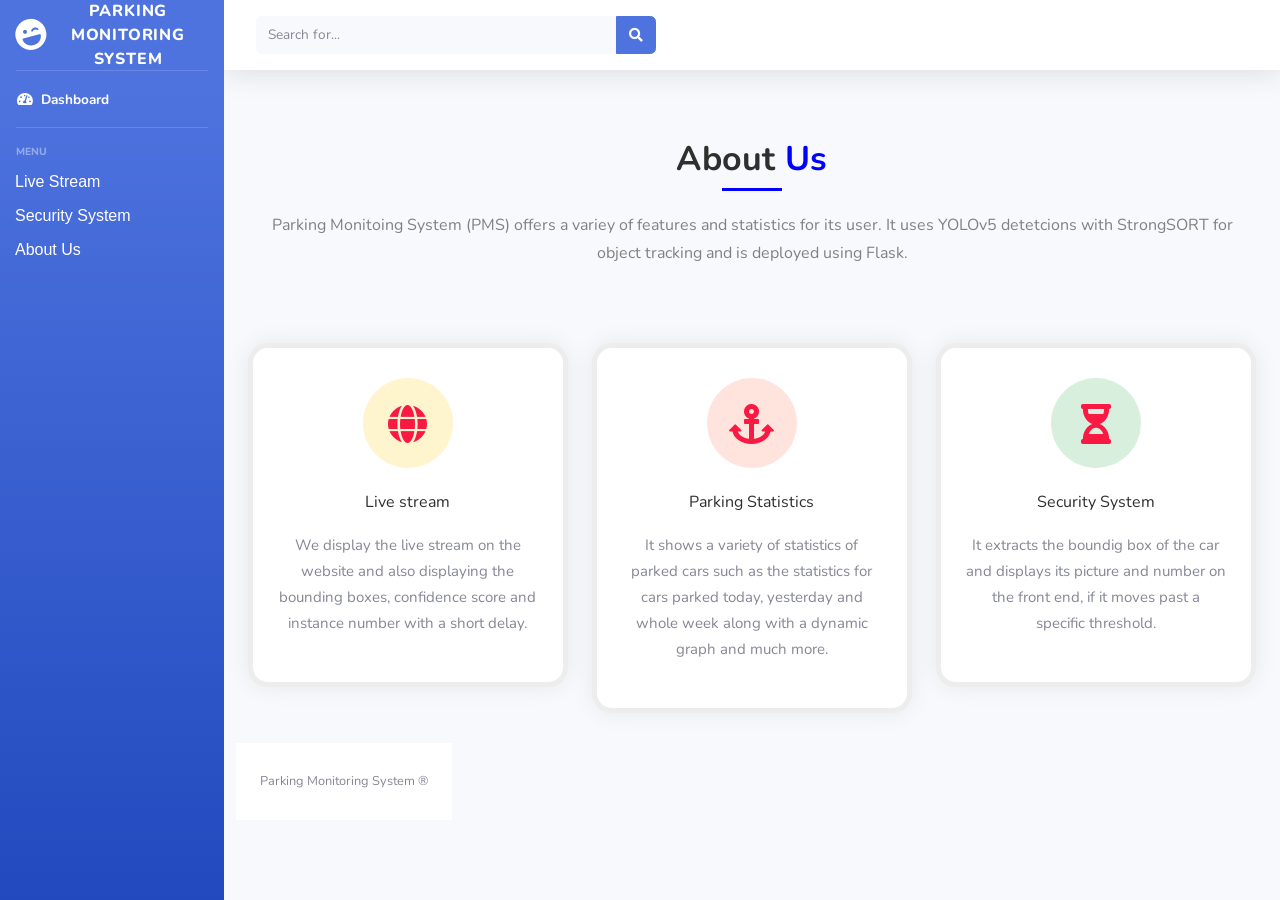
<file: templates/about_us.html>
<!DOCTYPE html>
<html lang="en">

<head>

    <meta charset="utf-8">
    <meta http-equiv="X-UA-Compatible" content="IE=edge">
    <meta name="viewport" content="width=device-width, initial-scale=1, shrink-to-fit=no">
    <meta name="description" content="">
    <meta name="author" content="">

    <title>Parking Monitoring System</title>

    <!-- Custom fonts for this template-->
    <link href="/static/vendor/fontawesome-free/css/all.min.css" rel="stylesheet" type="text/css">
    <link
        href="https://fonts.googleapis.com/css?family=Nunito:200,200i,300,300i,400,400i,600,600i,700,700i,800,800i,900,900i"
        rel="stylesheet">

    <!-- Custom styles for this template-->
    <link href="/static/css/sb-admin-2.min.css" rel="stylesheet">
    <link href="/static/css/aboutus.css" rel="stylesheet">

</head>

<body id="page-top">

    <!-- Page Wrapper -->
    <div id="wrapper">

        <!-- Sidebar -->
        <ul class="navbar-nav bg-gradient-primary sidebar sidebar-dark accordion" id="accordionSidebar">

            <!-- Sidebar - Brand -->
            <a class="sidebar-brand d-flex align-items-center justify-content-center" href="/">
                <div class="sidebar-brand-icon rotate-n-15">
                    <i class="fas fa-laugh-wink"></i>
                </div>
                <div class="sidebar-brand-text mx-3">Parking Monitoring System</div>
            </a>
            
            <!-- Divider -->
            <hr class="sidebar-divider my-0">

            <!-- Nav Item - Dashboard -->
            <li class="nav-item active">
                <a class="nav-link" href="/">
                    <i class="fas fa-fw fa-tachometer-alt"></i>
                    <span>Dashboard</span></a>
            </li>

            <!-- Divider -->
            <hr class="sidebar-divider">

            <!-- Heading -->
            <div class="sidebar-heading">
                Menu
            </div>

            <!-- Nav Item - Pages Collapse Menu -->
            <li class="nav-item">
               
                <div style="margin-left: 15px; margin-top: 10px;">
                <span><a  href = "./livestream" style="color:white; font-family:'Lucida Sans', 'Lucida Sans Regular', 'Lucida Grande', 'Lucida Sans Unicode', Geneva, Verdana, sans-serif">Live Stream</a></span>
               </div>

               <div id = "btn-predict" style="margin-left: 15px; margin-top: 10px;">
                <span><a  href ="./security_system" style="color:white; font-family:'Lucida Sans', 'Lucida Sans Regular', 'Lucida Grande', 'Lucida Sans Unicode', Geneva, Verdana, sans-serif">Security System</a></span>
               </div>
               <div id = "btn-predict" style="margin-left: 15px; margin-top: 10px;">
                <span><a  href = "/about_us" style="color:white; font-family:'Lucida Sans', 'Lucida Sans Regular', 'Lucida Grande', 'Lucida Sans Unicode', Geneva, Verdana, sans-serif">About Us</a></span>
               </div>

        </li>

    </ul>
                
          

        </ul>
        <!-- End of Sidebar -->

        <!-- Content Wrapper -->
        <div id="content-wrapper" class="d-flex flex-column">

            <!-- Main Content -->
            <div id="content">

                <!-- Topbar -->
                <nav class="navbar navbar-expand navbar-light bg-white topbar mb-4 static-top shadow">

                    <!-- Sidebar Toggle (Topbar) -->
                    <button id="sidebarToggleTop" class="btn btn-link d-md-none rounded-circle mr-3">
                        <i class="fa fa-bars"></i>
                    </button>

                    <!-- Topbar Search -->
                    <form
                        class="d-none d-sm-inline-block form-inline mr-auto ml-md-3 my-2 my-md-0 mw-100 navbar-search">
                        <div class="input-group">
                            <input type="text" class="form-control bg-light border-0 small" placeholder="Search for..."
                                aria-label="Search" aria-describedby="basic-addon2">
                            <div class="input-group-append">
                                <button class="btn btn-primary" type="button">
                                    <i class="fas fa-search fa-sm"></i>
                                </button>
                            </div>
                        </div>
                    </form>

                    <!-- Topbar Navbar -->
                   

                </nav>
                <!-- End of Topbar -->

                <!-- Begin Page Content -->
                <div class="feat bg-gray pt-5 pb-5">
                    <div class="container">
                      <div class="row">
                        <div class="section-head col-sm-12">
                          <h4><span>About</span> Us</h4>
                          <p>Parking Monitoing System (PMS) offers a variey of features and statistics for its user. It uses YOLOv5 detetcions with StrongSORT for object tracking and is deployed using Flask.</p>
                        </div>
                        <div class="col-lg-4 col-sm-6">
                          <div class="item"> <span class="icon feature_box_col_one"><i class="fa fa-globe"></i></span>
                            <h6>Live stream</h6>
                            <p>We display the live stream on the website and also displaying the bounding boxes, confidence score and instance number with a short delay.</p>
                          </div>
                        </div>
                        <div class="col-lg-4 col-sm-6">
                          <div class="item"> <span class="icon feature_box_col_two"><i class="fa fa-anchor"></i></span>
                            <h6>Parking Statistics</h6>
                            <p>It shows a variety of statistics of parked cars such as the statistics for cars parked today, yesterday and whole week along with a dynamic graph and much more.</p>
                          </div>
                        </div>
                        <div class="col-lg-4 col-sm-6">
                          <div class="item"> <span class="icon feature_box_col_three"><i class="fa fa-hourglass-half"></i></span>
                            <h6>Security System</h6>
                            <p>It extracts the boundig box of the car and displays its picture and number on the front end, if it moves past a specific threshold.</p>
                          </div>
                        </div>
            <!-- End of Main Content -->

            <!-- Footer -->
            <footer class="sticky-footer bg-white">
                <div class="container my-auto">
                    <div class="copyright text-center my-auto">
                        <span>Parking Monitoring System ®</span>
                    </div>
                </div>
            </footer>
            <!-- End of Footer -->

        </div>
        <!-- End of Content Wrapper -->

    </div>
    <!-- End of Page Wrapper -->

    <!-- Scroll to Top Button-->
    <a class="scroll-to-top rounded" href="#page-top">
        <i class="fas fa-angle-up"></i>
    </a>

   

   
    <script src="/static/vendor/jquery/jquery.min.js"></script>
    <script src="/static/vendor/bootstrap/js/bootstrap.bundle.min.js"></script>

   
    <script src="/static/vendor/jquery-easing/jquery.easing.min.js"></script>

    
    <script src="/static/js/sb-admin-2.min.js"></script>

    <!-- Page level plugins -->
    <script src="/static/vendor/chart.js/Chart.min.js"></script>

    <!-- Page level custom scripts -->
    <script src="/static/js/demo/chart-area-demo.js"></script>
    <script src="/static/js/demo/chart-pie-demo.js"></script>

</body>

</html>
</file>
<file: static/css/aboutus.css>
h1,
h2,
h3,
h4,
h5,
h6 {}
a,
a:hover,
a:focus,
a:active {
    text-decoration: none;
    outline: none;
}

a,
a:active,
a:focus {
    color: #333;
    text-decoration: none;
    transition-timing-function: ease-in-out;
    -ms-transition-timing-function: ease-in-out;
    -moz-transition-timing-function: ease-in-out;
    -webkit-transition-timing-function: ease-in-out;
    -o-transition-timing-function: ease-in-out;
    transition-duration: .2s;
    -ms-transition-duration: .2s;
    -moz-transition-duration: .2s;
    -webkit-transition-duration: .2s;
    -o-transition-duration: .2s;
}

ul {
    margin: 0;
    padding: 0;
    list-style: none;
}
img {
max-width: 100%;
height: auto;
}
span, a, a:hover {
display: inline-block;
text-decoration: none;
color: inherit;
}
.section-head {
margin-bottom: 60px;
}
.section-head h4 {
position: relative;
padding:0;
color: blue;
line-height: 1;
letter-spacing:0.3px;
font-size: 34px;
font-weight: 700;  
text-align:center;
text-transform:none;
margin-bottom:30px;
}
.section-head h4:before {
content: '';
width: 60px;
height: 3px;
background: blue;
position: absolute;
left: 0px;
bottom: -10px;
right:0;  
margin:0 auto;
}
.section-head h4 span {
font-weight: 700;
padding-bottom: 5px;
color:#2f2f2f
}
p.service_text{
color:#cccccc !important;
font-size:16px;
line-height:28px;
text-align:center;    
}
.section-head p, p.awesome_line{
color:#818181;
font-size:16px;
line-height:28px;
text-align:center;  
}

.extra-text {
font-size:34px;
font-weight: 700;
color:#2f2f2f;
margin-bottom: 25px;
position:relative;
text-transform: none;
}
.extra-text::before {
content: '';
width: 60px;
height: 3px;
background: #f91942;
position: absolute;
left: 0px;
bottom: -10px;
right: 0;
margin: 0 auto;
}
.extra-text span {
font-weight: 700;
color:#f91942;
}
.item {
background: #fff;
text-align: center;
padding: 30px 25px;
-webkit-box-shadow:0 0px 25px rgba(0, 0, 0, 0.07);
box-shadow:0 0px 25px rgba(0, 0, 0, 0.07);
border-radius: 20px;
border:5px solid rgba(0, 0, 0, 0.07);
margin-bottom: 30px;
-webkit-transition: all .5s ease 0;
transition: all .5s ease 0;
transition: all 0.5s ease 0s;
}
.item:hover{
background: blue;
box-shadow:0 8px 20px 0px rgba(0, 0, 0, 0.2);
-webkit-transition: all .5s ease 0;
transition: all .5s ease 0;
transition: all 0.5s ease 0s;
}
.item:hover .item, .item:hover span.icon{
background:#fff;
border-radius:10px;
-webkit-transition: all .5s ease 0;
transition: all .5s ease 0;
transition: all 0.5s ease 0s;
}
.item:hover h6, .item:hover p{
color:#fff;
-webkit-transition: all .5s ease 0;
transition: all .5s ease 0;
transition: all 0.5s ease 0s;
}
.item .icon {
font-size: 40px;
margin-bottom:25px;
color: #f91942;  
width: 90px;
height: 90px;
line-height: 96px;
border-radius: 50px;
}
.item .feature_box_col_one{
background:rgba(247, 198, 5, 0.20);
color:#f91942
}
.item .feature_box_col_two{
background:rgba(255, 77, 28, 0.15);
color:#f91942
}
.item .feature_box_col_three{
background:rgba(0, 147, 38, 0.15);
color:#f91942
}
.item .feature_box_col_four{
background:rgba(0, 108, 255, 0.15);
color:#f91942
}
.item .feature_box_col_five{
background:rgba(146, 39, 255, 0.15);
color:#f91942
}
.item .feature_box_col_six{
background:rgba(23, 39, 246, 0.15);
color:#f91942
}
.item p{
font-size:15px;
line-height:26px;
}
.item h6 {
margin-bottom:20px;
color:#2f2f2f;
}
.mission p {
margin-bottom: 10px;
font-size: 15px;
line-height: 28px;
font-weight: 500;
}
.mission i {
display: inline-block;
width: 50px;
height: 50px;
line-height: 50px;
text-align: center;
background: #f91942;
border-radius: 50%;
color: #fff;
font-size: 25px;
}
.mission .small-text {
margin-left: 10px;
font-size: 13px;
color: #666;
}
.skills {
padding-top:0px;
}
.skills .prog-item {
margin-bottom: 25px;
}
.skills .prog-item:last-child {
margin-bottom: 0;
}
.skills .prog-item p {
font-weight: 500;
font-size: 15px;
margin-bottom: 10px;
}
.skills .prog-item .skills-progress {
width: 100%;
height: 10px;
background: #e0e0e0;
border-radius:20px;
position: relative;
}
.skills .prog-item .skills-progress span {
position: absolute;
left: 0;
top: 0;
height: 100%;
background: #f91942;
width: 10%;
border-radius: 10px;
-webkit-transition: all 1s;
transition: all 1s;
}
.skills .prog-item .skills-progress span:after {
content: attr(data-value);
position: absolute;
top: -5px;
right: 0;
font-size: 10px;
font-weight:600;    
color: #fff;
background:rgba(0, 0, 0, 0.9);
padding: 3px 7px;
border-radius: 30px;
}
</file>
